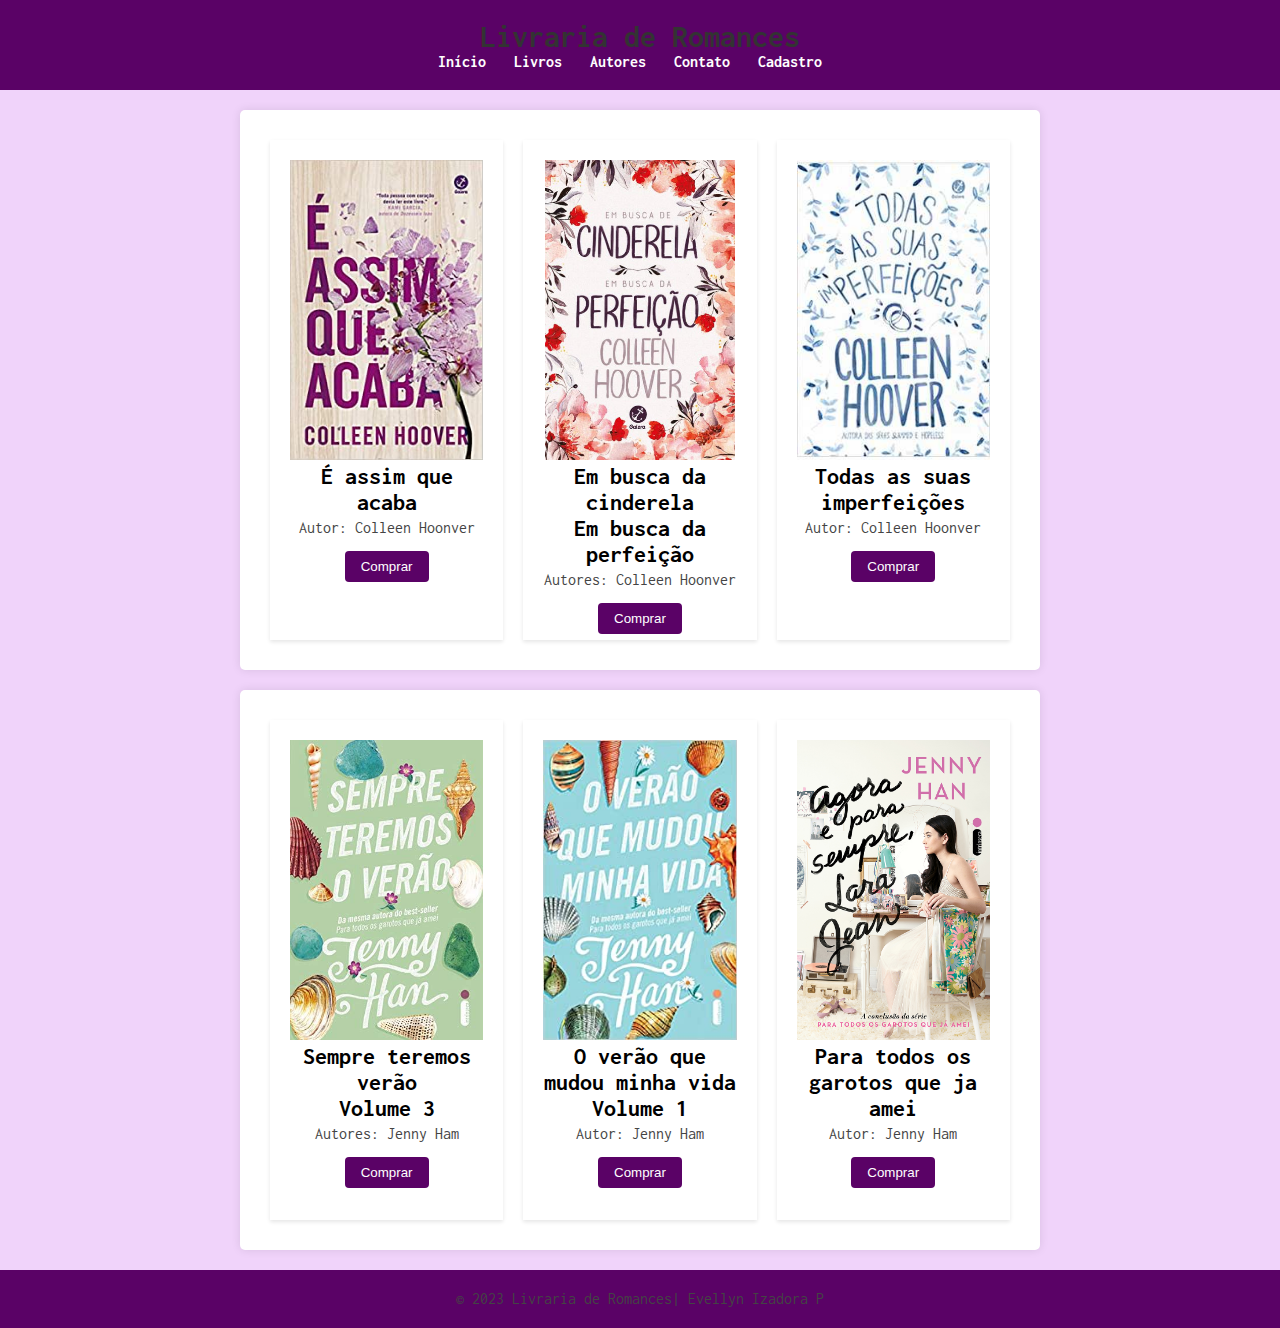
<file: index.html>
<!DOCTYPE html>
<html lang="pt-br">
<head>
    <meta charset="UTF-8">
    <meta name="viewport" content="width=device-width, initial-scale=1.0">
    <title>Livraria</title>
    <link rel="stylesheet" href="estilos.css">
</head>
<body>
    <header>
        <h1>Livraria de Romances</h1>
        <nav>
            <ul>
                <li><a href="inicio.html">Início</a></li>
                <li><a href="index.html">Livros</a></li>
                <li><a href="#">Autores</a></li>
                <li><a href="#">Contato</a></li>
                <li><a href="cadastro.html">Cadastro</a></li>
            </ul>
        </nav>
    </header>
    <main>
        <section class="cards">
            <div class="card"> 
                <img src="img/livro 5.jpg" alt="É assim que acaba"> 
                <h2>É assim que acaba</h2> 
                <p>Autor: Colleen Hoonver </p> 
                <button>Comprar</button> 
            </div>
            <div class="card">
                <img src="img/livro2.jpg" alt="Em busca da cinderela, em busca da perfeição">
                <h2>Em busca da cinderela<br>
                    Em busca da perfeição</h2>
                <p>Autores: Colleen Hoonver </p>
                <button>Comprar</button>
            </div>

            <div class="card">
                <img src="img/livro 1.jpg" alt="Todas as suas imperfeições">
                <h2>Todas as suas imperfeições</h2>
                <p>Autor: Colleen Hoonver</p>
                <button>Comprar</button>
            </div>
        </section>
    </main> 
    <main>  
        <section class="cards">
            <div class="card">
                <img src="img/livro 4.jpg" alt="Sempre teremos verão">
                <h2>Sempre teremos verão<br>
                        Volume 3
                </h2>
                <p>Autores: Jenny Ham</p>
                <button>Comprar</button>
            </div>

            <div class="card">
                <img src="img/livro 3.jpg" alt="O verão que mudou minha vida">
                <h2>O verão que mudou minha vida<br>
                        Volume 1
                </h2>
                <p>Autor: Jenny Ham</p>
                <button>Comprar</button>
            </div>

            <div class="card">
                <img src="img/livro 6.jpg" alt="Para todos os garotos que ja amei ">
                <h2>Para todos os garotos que ja amei </h2>
                <p>Autor: Jenny Ham </p>
                <button>Comprar</button>
            </div>
        </section>
    </main>

    <footer>
        <p>&copy; 2023 Livraria de Romances| Evellyn Izadora P </p>
    </footer>
</body>
</html>
</file>
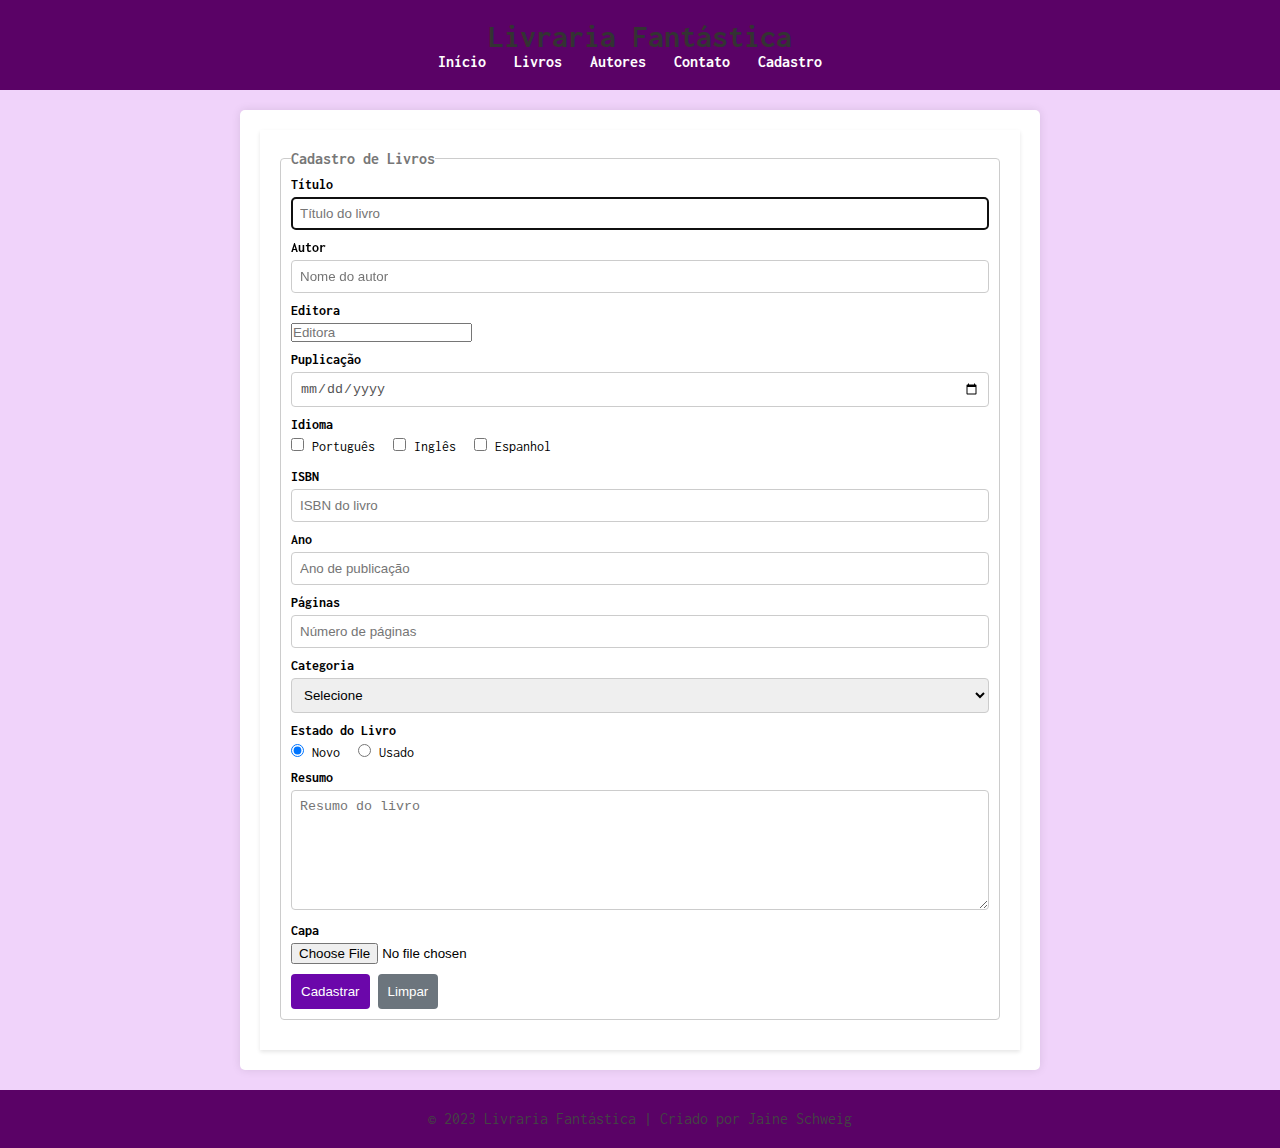
<file: cadastro.html>
<!DOCTYPE html>
<html lang="pt-br">

<head>
    <meta charset="UTF-8">
    <meta naem="viewport" content="width=device-width,initial-scale=1.0">
    <title>Cadastro de Livros</title>
    <link rel="stylesheet" href="estilos.css">
</head>

<body>
    <header>
        <h1>Livraria Fantástica</h1>
        <nav>
            <ul>
                <li><a href="index.html">Início</a></li>
                <li><a href="#">Livros</a></li>
                <li><a href="#">Autores</a></li>
                <li><a href="#">Contato</a></li>
                <li><a href="cadastro.html">Cadastro</a></li>
            </ul>
        </nav>
    </header>

    <main>
        <section class="container">
            <form>
                <fieldset>
                    <legend>Cadastro de Livros</legend>

                    <div class="input-container">
                        <label for="titulo">Título</label>
                        <input type="text" name="titulo" id="titulo" placeholder="Título do livro" required autofocus>
                    </div>
                    <div class="input-container">
                        <label for="autor">Autor</label>
                        <input type="text" name="autor" id="autor" placeholder="Nome do autor" required>
                    </div>
                    <div class="input-container">
                        <label for="editora">Editora</label>
                        <input type=" text" name="editora" id="editora" placeholder="Editora" required>
                    </div>
                    <div class="input-container">
                        <label for="dtpublicacao">Puplicação</label>
                        <input type="date" name="dtpublicacao" id="dtpublicacao" required>
                    </div>
                    <div class="input-container">
                        <label>Idioma</label>
                        <div class="input-check">
                            <input type="checkbox" name="idioma" value="Português" id="português">
                            <label for="portugues">Português</label>
                        </div>
                        <div class="input-check">
                            <input type="checkbox" name="idioma" value="Inglês" id="ingles">
                            <label for="ingles">Inglês</label>
                        </div>
                        <div class="input-check">
                            <input type="checkbox" name="idioma" value="Espanhol" id="espanhol">
                            <label for="espanhol">Espanhol</label>
                        </div>
                    </div>
                    <div class="input-container">
                        <label for="isbn">ISBN</label>
                        <input type="text" name="isbn" id="isbn" placeholder="ISBN do livro" pattern="\d{3}-\d{10}" required>
                    </div>
                    <div class="input-container">
                        <label for="ano">Ano</label>
                        <input type="number" name="ano" id="ano" placeholder="Ano de publicação" required>
                    </div>
                    <div class="input-container">
                        <label for="paginas">Páginas</label>
                        <input type="number" name="paginas" id="paginas" placeholder="Número de páginas" required>
                    </div>
                    <div class="input-container">
                        <label for="categoria">Categoria</label>
                        <select name="cateforia" id="categoria" required>
                            <option value="">Selecione</option>
                            <option value="Ação">Ação</option>
                            <option value="Aventura">Aventura</option>
                            <option value="Comédia">Comédia</option>
                            <option value="Drama">Drama</option>
                            <option value="Ficção Científica">Ficção Científica</option>
                            <option value="Romance">Romance</option>
                            <option value="Suspense">Suspense</option>
                            <option value="Terror">Terror</option>
                        </select>
                    </div>
                    <div class="input-container">
                        <label>Estado do Livro</label>
                        <div class="radio-group">
                            <input type="radio" name="situacao" id="novo" value="Novo" required checked>
                            <label for="novo">Novo</label>

                            <input type="radio" name="situacao" id="usado" value="Usado" required>
                            <label for="usado">Usado</label>
                        </div>
                    </div>
                    <div class="input-container">
                        <label for="resumo">Resumo</label>
                        <textarea name="resumo" id="resumo" placeholder="Resumo do livro" rows="5"></textarea>
                    </div>
                    <div class="input-container">
                        <label for="capa">Capa</label>
                        <input type="file" name="capa" id="capa" accept="image/*">
                    </div>
                    <div class="actions">
                        <button type="submit">Cadastrar</button>
                        <button type="reset">Limpar</button>
                    </div>

                </fieldset>
            </form>
        </section>
    </main>
    <footer>
        <p>&copy; 2023 Livraria Fantástica | Criado por Jaine Schweig</p>
    </footer>
</body>

</html>
</file>
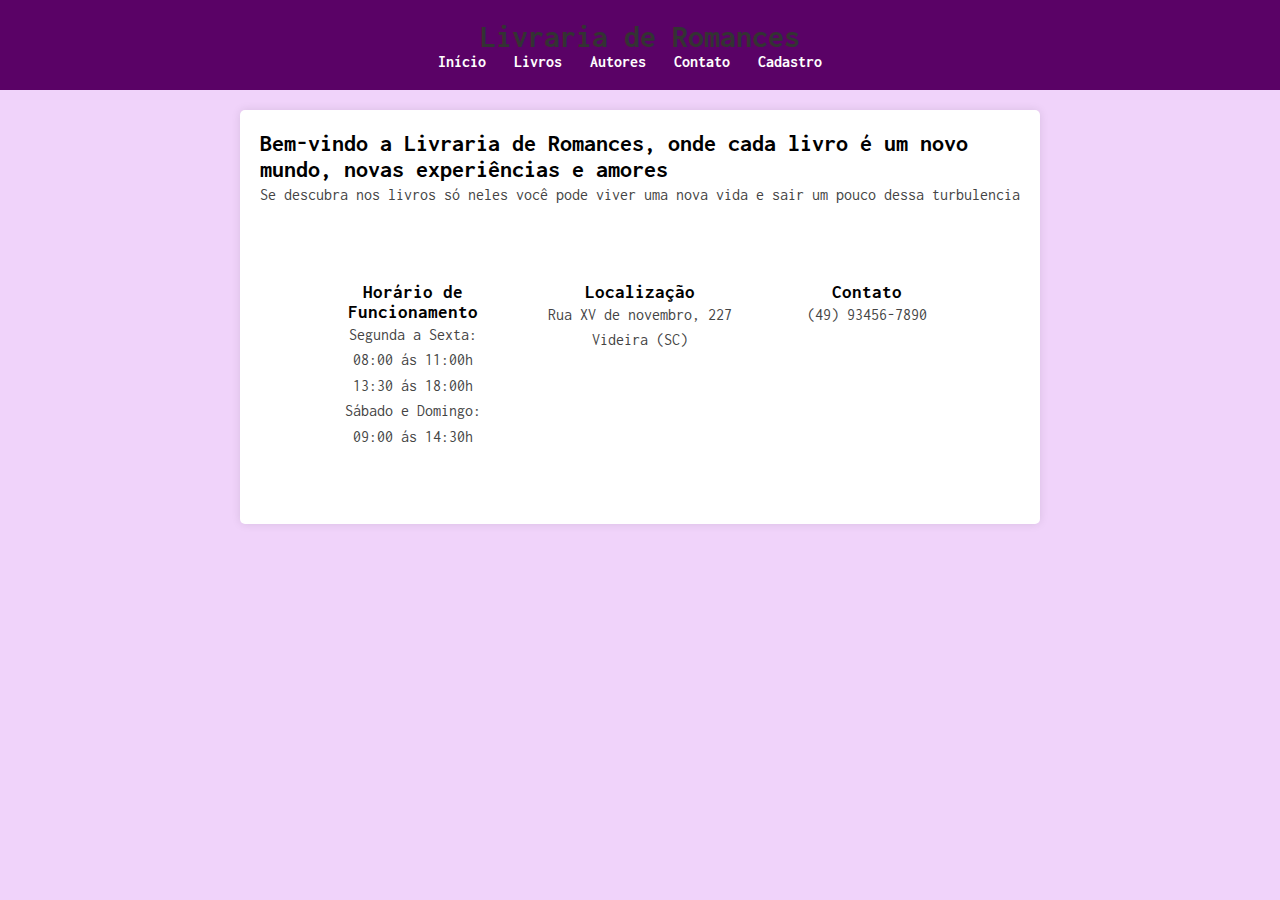
<file: inicio.html>
<!DOCTYPE html>
<html lang="pt-br">
<head>
    <meta charset="UTF-8">
    <meta name="viewport" content="width=device-width, initial-scale=1.0">
    <title>Livraria</title>
    <link rel="stylesheet" href="estilos.css">
</head>
<body>
    <header>
        <h1>Livraria de Romances</h1>
        <nav>
            <ul>
                <li><a href="inicio.html">Início</a></li>
                <li><a href="index.html">Livros</a></li>
                <li><a href="#">Autores</a></li>
                <li><a href="#">Contato</a></li>
                <li><a href="cadastro.html">Cadastro</a></li>
            </ul>
        </nav>
    </header>
<main>
    <h2> Bem-vindo a Livraria de Romances, onde cada livro é um novo mundo, novas experiências e amores</h2>

    <p>Se descubra nos livros só neles você pode viver uma nova vida e sair um pouco dessa turbulencia</p>

    <div class="restaurant-info">

        <div class="info-block">
            <h3>Horário de Funcionamento</h3>
            <p>Segunda a Sexta:<br> 
                08:00 ás 11:00h<br>
                13:30 ás 18:00h</p>
            <p>Sábado e Domingo:<br>
            09:00 ás 14:30h</p>
        </div>
        <div class="info-block">
            <h3>Localização</h3>
            <p>Rua XV de novembro, 227</p>
            <p>Videira (SC)</p>
        </div>
        <div class="info-block">
            <h3>Contato</h3>
            <p>(49) 93456-7890</p>
        </div>

    </div>
</main>
</file>
<file: estilos.css>
@import url('https://fonts.googleapis.com/css2?family=Inconsolata:wght@600&family=Roboto+Condensed:wght@300&display=swap');


body {
    font-family: Arial, sans-serif;
    margin: 0;
    padding: 0;
    background-color: #f4f4f4;
}


main {
    max-width: 800px;
    margin: 20px auto;
    padding: 20px;
    background-color: #fff;
    box-shadow: 0 0 10px rgba(0, 0, 0, 0.1);
    border-radius: 5px;
}

h1 {
    color: #333;
}

p {
    line-height: 1.6;
    color: #444444;
}

.restaurant-info {
    display: flex;
    margin-top: 20px;
    padding: 39px;
}

.info-block {
    flex: 1;
    text-align: center;
    padding: 15px;
    background-color: #ffffff;
    border-radius: 5px;
}

footer {
    text-align: center;
    padding: 1em;
    background-color: #e73103;
    color: #fff;
}

  






*{
    margin: 0;
    padding: 0;
    box-sizing: border-box;
}

body {
    font-family: 'Inconsolata', monospace;
    background-color: #f0d3fa;
}

header {
    background-color: #5a0266;
    color: #fff;
    text-align: center;
    padding: 20px;
}

nav ul {
    list-style: none;
}

nav li {
    display: inline;
    margin-right: 20px;
}

nav a {
    text-decoration: none;
    font-weight: bold;
    color: #fff;
}

nav a:hover {
        background-color: #8f02a1;
}

main {
    padding: 20px;
    overflow: hidden;
}

.card {
    width: calc(33.33% - 20px);
    height: 500px;
    margin: 10px;
    padding: 20px;
    background-color: #fff;
    box-shadow: 0 2px 4px rgba(0, 0, 0, 0.1);
    text-align: center;
    float: left;
}

.card img {
    max-width: 100%;
    height: 300px;
}

.card button {
    background-color: #5a0266;
    color: #fff;
    border: none;
    padding: 8px 16px;
    margin-top: 10px;
    cursor: pointer;
    transition: background-color 0.3s ease;
}

.card button:hover {
    background-color: #8f02a1;
}

footer {
    background-color: #5a0266;
    color: #fff;
    text-align: center;
    padding: 1rem;
}

@media screen and (max-width: 768px) {
    .card {
        width: calc(50% - 20px);
    }
}

@media screen and (max-width: 480px) {
    .card {
        width: 100%;
    }
}


.container {
    width: 1200px;
    max-width: 100%;
    margin: 0 auto;
    padding: 20px;
    background-color: #fff;
    box-shadow: 0 2px 4px rgba(0, 0, 0, 0.1);
}

form {
    overflow: hidden;
}

form fieldset {
    border: 1px solid #ccc;
    border-radius: 4px;
    padding: 10px;
    margin-bottom: 10px;
}

form legend {
    font-weight: bold;
    color: #777;
}

.input-container {
    margin-bottom: 10px;
}

.input-container label {
    display: block;
    margin-bottom: 5px;
    font-weight: bold;
    font-size: 14px;
}

input[type="text"],
input[type="date"],
input[type="number"] {
  width: 100%;
  padding: 8px;
  border: 1px solid #ccc;
  border-radius: 4px;
  color: #555;
}

.radio-group label {
    display: inline;
    margin-right: 10px;
    font-weight: normal;
  }
  
  .input-check {
      display: inline-block;
      margin-right: 10px;
  }
  
  .input-check input[type="checkbox"] + label {
      display: inline-block;
      font-weight: normal;
  }

  textarea {
    width: 100%;
    padding: 8px;
    border: 1px solid #ccc;
    border-radius: 4px;
    resize: vertical;
    height: 120px;
  }

  select {
    width: 100%;
    padding: 8px;
    border: 1px solid #ccc;
    border-radius: 4px;
  }

  button {
    background-color: #6b07aa;
    color: white;
    border: none;
    border-radius: 4px;
    padding: 10px;
    cursor: pointer;
  }

  button[type="reset"]{
    background-color: #6c757d;
  }

  button:hover {
    background-color: #8c00b3;
  }
</file>
